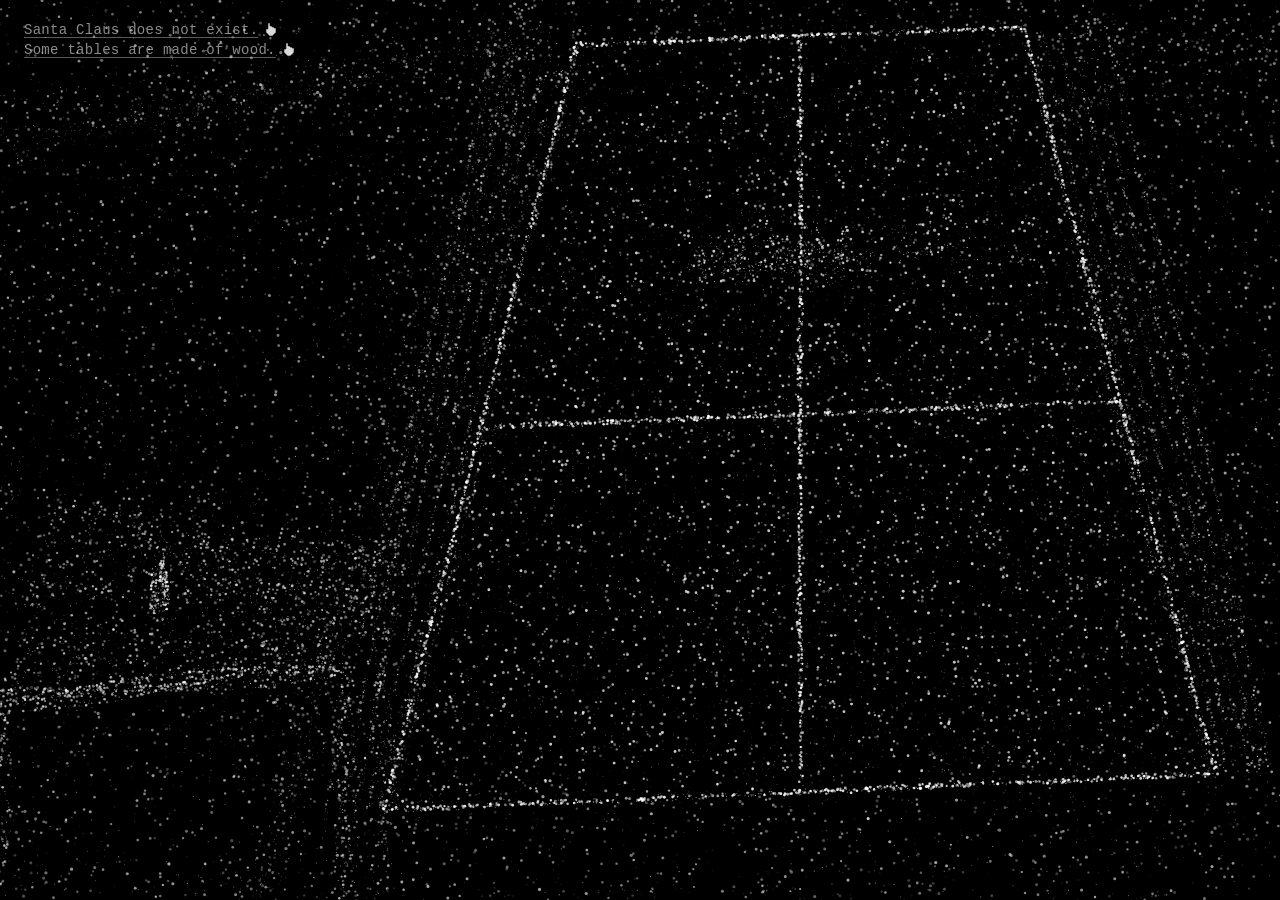
<file: index.html>
<!doctype html>
<html lang="en">
<head>
  <meta charset="utf-8" />
  <meta name="viewport" content="width=device-width, initial-scale=1" />
  <title>GED-IE</title>
  <link rel="stylesheet" href="styles.css" />
</head>
<body>
  <canvas id="stage"></canvas>
  <div id="texts"></div>
  <script type="module" src="src/main.js"></script>
</body>
</html>
</file>
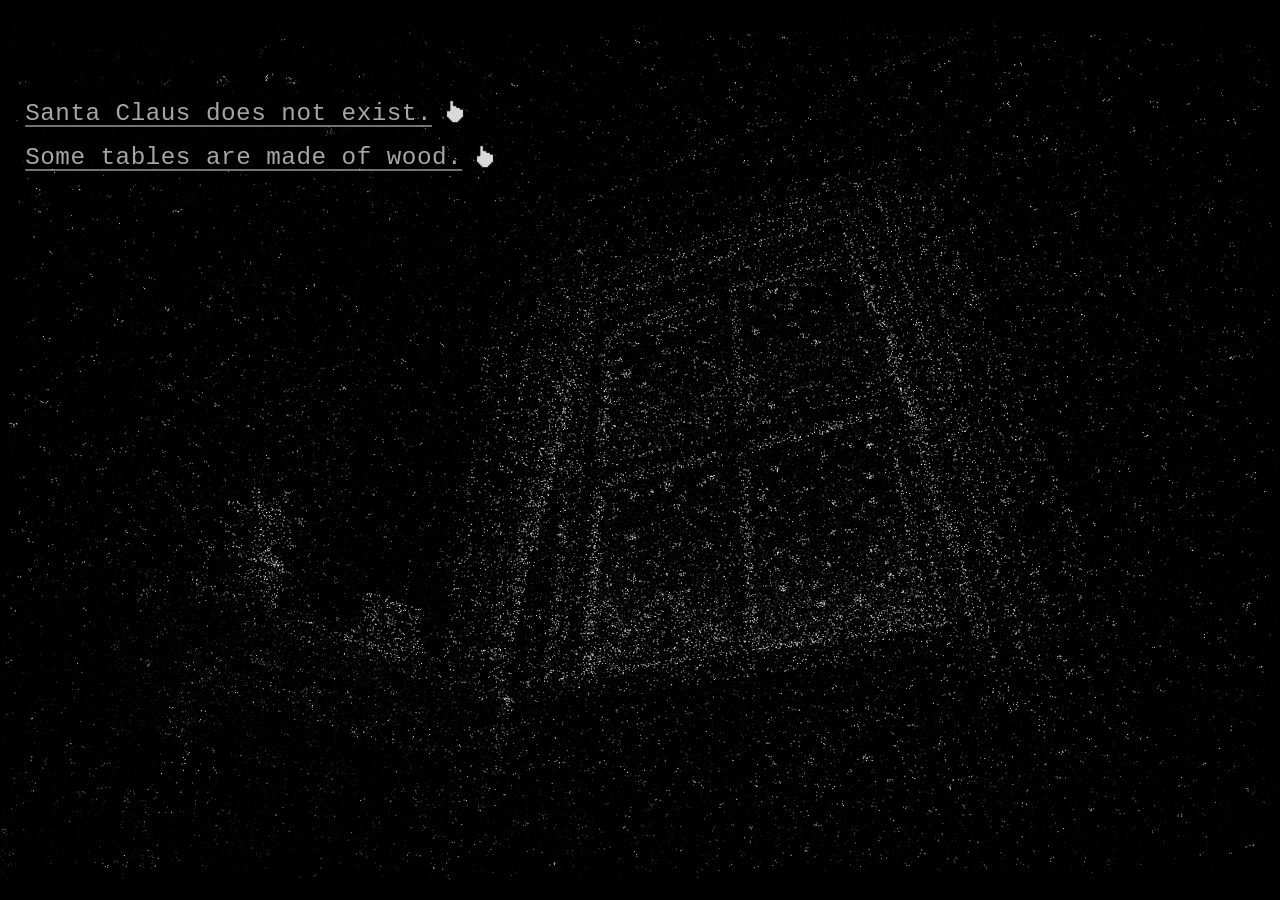
<file: the-page/index.html>
<!doctype html>
<html lang="en">
<head>
  <meta charset="utf-8" />
  <meta name="viewport" content="width=device-width, initial-scale=1" />
  <title>What There Is</title>
  <link rel="stylesheet" href="styles.css" />
</head>
<body>
  <canvas id="stage"></canvas>
  <div id="texts">
    <button class="line" data-group="santa" aria-pressed="false"><span class="kw">Santa Claus</span> does not exist.</button>
    <button class="line" data-group="table" aria-pressed="false">Some <span class="kw">tables</span> are made of wood.</button>
  </div>
  <script type="module" src="src/main.js"></script>
</body>
</html>
</file>
<file: styles.css>
html, body {
  margin: 0;
  padding: 0;
  background: #000;
  color: #fff;
  overflow: hidden;
  height: 100%;
  width: 100%;
  font-family: "Courier New", ui-monospace, monospace;
  -webkit-font-smoothing: antialiased;
}

#stage {
  display: block;
  position: fixed;
  inset: 0;
  width: 100vw;
  height: 100vh;
}

#texts {
  position: fixed;
  top: 22px;
  left: 24px;
  display: flex;
  flex-direction: column;
  gap: 4px;
  pointer-events: none;
  z-index: 2;
}

#texts .line {
  pointer-events: auto;
  background: none;
  border: none;
  padding: 0;
  margin: 0;
  font: inherit;
  font-size: 14px;
  text-align: left;
  color: rgba(255, 255, 255, 0.55);
  text-decoration: underline;
  text-decoration-color: rgba(255, 255, 255, 0.35);
  text-underline-offset: 3px;
  letter-spacing: 0.02em;
  transition: color 0.6s ease, text-decoration-color 0.6s ease;
  /* small old-school arrow cursor, inlined to keep the project file-free */
  cursor: url("data:image/svg+xml;utf8,<svg xmlns='http://www.w3.org/2000/svg' width='14' height='18' viewBox='0 0 14 18'><path d='M1 1 L1 14 L4 11 L6 16 L8 15 L6 10 L11 10 Z' fill='white' stroke='black' stroke-width='1'/></svg>") 1 1, pointer;
}

/* Static pointing-hand glyph at the end of each line — a permanent visual
   hint that the text is interactive. Echoes the cursor in the reference. */
#texts .line::after {
  content: "";
  display: inline-block;
  width: 14px;
  height: 16px;
  margin-left: 6px;
  vertical-align: -4px;
  background: url("data:image/svg+xml;utf8,<svg xmlns='http://www.w3.org/2000/svg' width='14' height='16' viewBox='0 0 14 16'><path d='M4 1 H6 V4 H8 V5 H10 V6 H12 V11 H11 V12 H10 V13 H9 V14 H5 V13 H4 V12 H3 V11 H2 V7 H4 Z' fill='white' stroke='black' stroke-width='0.5'/></svg>") no-repeat center / contain;
  opacity: 0.85;
}

#texts .line:hover {
  color: rgba(255, 255, 255, 0.85);
}

#texts .line:focus { outline: none; }
#texts .line:focus-visible {
  outline: 1px dashed rgba(255, 255, 255, 0.4);
  outline-offset: 2px;
}

#texts .line.invoked {
  color: #ffffff;
  text-decoration-color: rgba(255, 255, 255, 0.9);
}
</file>
<file: the-page/styles.css>
html, body {
  margin: 0;
  padding: 0;
  background: #000;
  color: #fff;
  overflow: hidden;
  height: 100%;
  width: 100%;
  font-family: "Courier New", ui-monospace, monospace;
  -webkit-font-smoothing: antialiased;
}

#stage {
  display: block;
  position: fixed;
  inset: 0;
  width: 100vw;
  height: 100vh;
}

#texts {
  position: fixed;
  /* Position scales with the smaller viewport dimension (vmin) so the inset
     looks proportional in landscape and portrait both. Clamps cap the
     extremes so the text doesn't kiss the edge on phones or float far inland
     on a 4K monitor. */
  top:  clamp(64px, 11vmin, 144px);
  left: clamp(16px, 2.8vmin, 40px);
  display: flex;
  flex-direction: column;
  gap: clamp(8px, 1.8vmin, 20px);
  z-index: 2;
  /* Container is inert; only the buttons themselves accept clicks so the
     surrounding margin doesn't intercept canvas pointer events. */
  pointer-events: none;
}

#texts .line {
  /* Reset native <button> chrome — these read as plain text. */
  border: none;
  background: transparent;
  padding: 0;
  margin: 0;
  font: inherit;
  text-align: left;
  cursor: pointer;
  pointer-events: auto;

  /* Responsive type. ~24px at narrow viewports, ~44px on a 1440px+ screen. */
  font-size: clamp(19px, 2.7vmin, 35px);
  color: rgba(255, 255, 255, 0.65);
  text-decoration: underline;
  text-decoration-color: rgba(255, 255, 255, 0.45);
  /* Underline offset & letter-spacing are kept in em so they track font-size. */
  text-underline-offset: 0.22em;
  letter-spacing: 0.02em;
  transition: color 0.4s ease, text-decoration-color 0.4s ease;
}

#texts .line.invoked {
  color: rgba(255, 255, 255, 0.95);
  text-decoration-color: rgba(255, 255, 255, 0.85);
}

/* Highlight the named referent in dark red when its line is invoked, so the
   word that "called the thing into being" stands out from the sentence. */
#texts .line .kw {
  transition: color 0.4s ease;
}
#texts .line.invoked .kw {
  color: #d27076;
}

#texts .line:focus-visible {
  outline: 1px dotted rgba(255, 255, 255, 0.6);
  outline-offset: 2px;
}

#texts .line::after {
  content: "";
  display: inline-block;
  /* Sized in em so the cursor glyph scales with the responsive font-size. */
  width: 1em;
  height: 1.15em;
  margin-left: 0.45em;
  vertical-align: -0.3em;
  background: url("data:image/svg+xml;utf8,<svg xmlns='http://www.w3.org/2000/svg' width='14' height='16' viewBox='0 0 14 16'><path d='M4 1 H6 V4 H8 V5 H10 V6 H12 V11 H11 V12 H10 V13 H9 V14 H5 V13 H4 V12 H3 V11 H2 V7 H4 Z' fill='white' stroke='black' stroke-width='0.5'/></svg>") no-repeat center / contain;
  opacity: 0.85;
}
</file>
